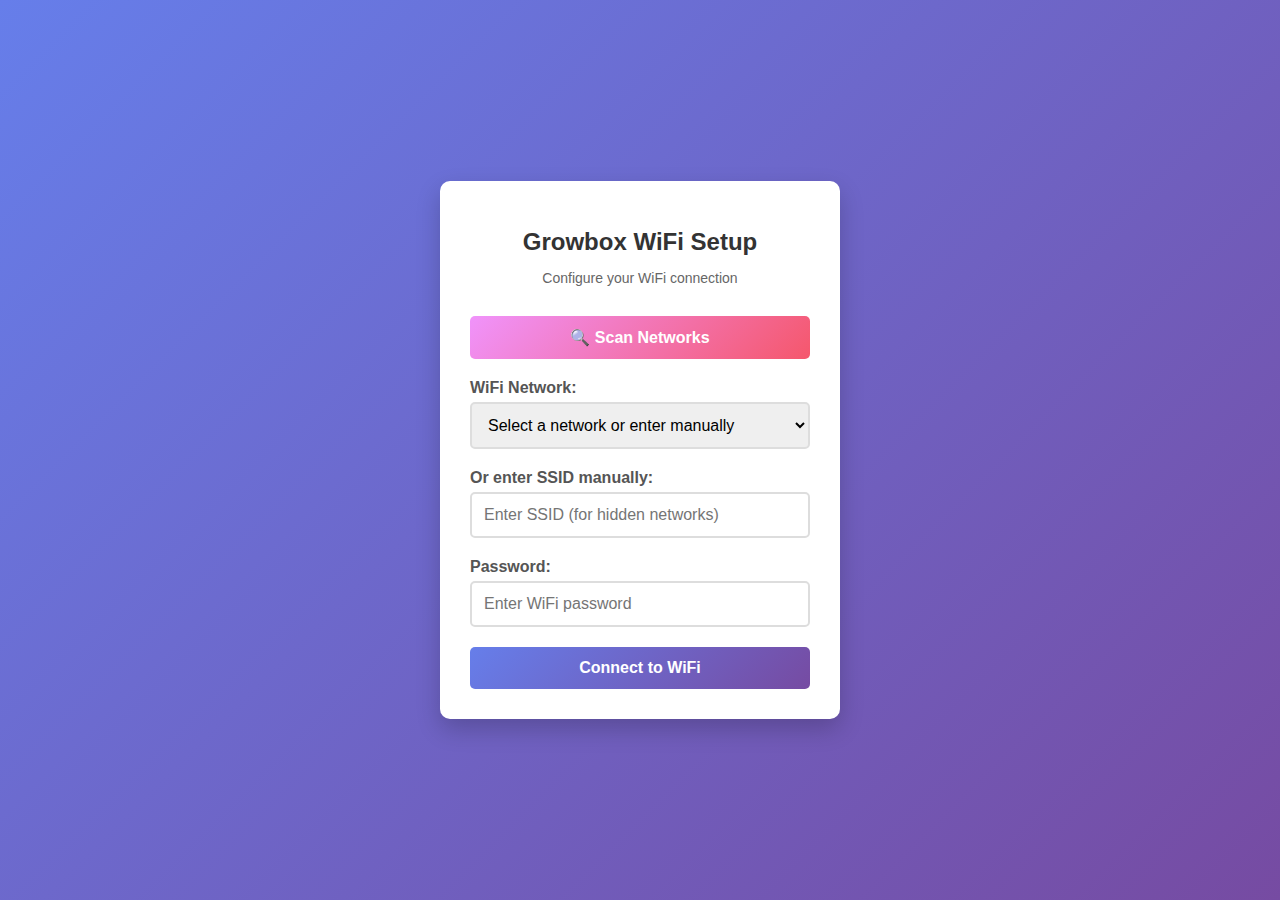
<file: data/wifimanager.html>
<!DOCTYPE html>
<html>
    <head>
        <title>ESP32 WiFi Manager</title>
        <meta name="viewport" content="width=device-width, initial-scale=1">
        <style>
            * {
                box-sizing: border-box;
            }
            
            body {
                font-family: Arial, sans-serif;
                margin: 0;
                padding: 20px;
                background: linear-gradient(135deg, #667eea 0%, #764ba2 100%);
                min-height: 100vh;
                display: flex;
                justify-content: center;
                align-items: center;
            }
            
            .container {
                background: white;
                padding: 30px;
                border-radius: 10px;
                box-shadow: 0 10px 25px rgba(0,0,0,0.2);
                max-width: 400px;
                width: 100%;
            }
            
            h1 {
                text-align: center;
                color: #333;
                margin-bottom: 10px;
                font-size: 24px;
            }
            
            .subtitle {
                text-align: center;
                color: #666;
                margin-bottom: 30px;
                font-size: 14px;
            }
            
            label {
                display: block;
                margin-bottom: 5px;
                color: #555;
                font-weight: bold;
            }
            
            input[type="text"],
            input[type="password"],
            select {
                width: 100%;
                padding: 12px;
                margin-bottom: 20px;
                border: 2px solid #ddd;
                border-radius: 5px;
                font-size: 16px;
                transition: border-color 0.3s;
            }
            
            input[type="text"]:focus,
            input[type="password"]:focus,
            select:focus {
                outline: none;
                border-color: #667eea;
            }
            
            button {
                width: 100%;
                padding: 12px;
                background: linear-gradient(135deg, #667eea 0%, #764ba2 100%);
                color: white;
                border: none;
                border-radius: 5px;
                font-size: 16px;
                font-weight: bold;
                cursor: pointer;
                transition: transform 0.2s;
            }
            
            button:hover:not(:disabled) {
                transform: translateY(-2px);
            }
            
            button:active:not(:disabled) {
                transform: translateY(0);
            }
            
            button:disabled {
                opacity: 0.6;
                cursor: not-allowed;
            }
            
            .scan-button {
                background: linear-gradient(135deg, #f093fb 0%, #f5576c 100%);
                margin-bottom: 20px;
            }
            
            .message {
                padding: 10px;
                margin-bottom: 20px;
                border-radius: 5px;
                text-align: center;
                display: none;
            }
            
            .success {
                background: #d4edda;
                color: #155724;
                border: 1px solid #c3e6cb;
            }
            
            .error {
                background: #f8d7da;
                color: #721c24;
                border: 1px solid #f5c6cb;
            }
            
            .info {
                background: #d1ecf1;
                color: #0c5460;
                border: 1px solid #bee5eb;
            }
            
            .loading {
                display: none;
                text-align: center;
                margin: 20px 0;
            }
            
            .spinner {
                border: 4px solid #f3f3f3;
                border-top: 4px solid #667eea;
                border-radius: 50%;
                width: 40px;
                height: 40px;
                animation: spin 1s linear infinite;
                margin: 0 auto;
            }
            
            @keyframes spin {
                0% { transform: rotate(0deg); }
                100% { transform: rotate(360deg); }
            }
            
            .network-info {
                font-size: 12px;
                color: #666;
                margin-top: -15px;
                margin-bottom: 15px;
            }
        </style>
    </head>
    <body>
        <div class="container">
            <h1>Growbox WiFi Setup</h1>
            <p class="subtitle">Configure your WiFi connection</p>
            
            <div id="message" class="message"></div>
            <div id="loading" class="loading">
                <div class="spinner"></div>
                <p>Connecting...</p>
            </div>
            
            <form id="wifi-form">
                <button type="button" class="scan-button" onclick="scanNetworks()">
                    🔍 Scan Networks
                </button>
                
                <label for="ssid">WiFi Network:</label>
                <select id="ssid" name="ssid" required>
                    <option value="">Select a network or enter manually</option>
                </select>
                <div class="network-info" id="network-info"></div>
                
                <label for="ssid-manual">Or enter SSID manually:</label>
                <input type="text" id="ssid-manual" name="ssid-manual" placeholder="Enter SSID (for hidden networks)">
                
                <label for="password">Password:</label>
                <input type="password" id="password" name="password" required placeholder="Enter WiFi password" minlength="8">
                
                <button type="submit">Connect to WiFi</button>
            </form>
        </div>
        
        <script>
            function showMessage(message, type) {
                const messageDiv = document.getElementById('message');
                messageDiv.textContent = message;
                messageDiv.className = 'message ' + type;
                messageDiv.style.display = 'block';
                
                if (type !== 'success') {
                    setTimeout(() => {
                        messageDiv.style.display = 'none';
                    }, 5000);
                }
            }
            
            function showLoading(show) {
                document.getElementById('loading').style.display = show ? 'block' : 'none';
                document.getElementById('wifi-form').style.display = show ? 'none' : 'block';
                
                // Disable/enable form buttons
                const buttons = document.querySelectorAll('button');
                buttons.forEach(btn => btn.disabled = show);
            }
            
            async function scanNetworks() {
                showWiFiMessage('Scanning for networks...', 'info');
                
                try {
                    // Start the scan
                    const startResponse = await fetch('/scan');
                    
                    if (startResponse.status === 409) {
                        showWiFiMessage('Scan already in progress, waiting...', 'info');
                    }
                    
                    // Poll for results
                    let scanning = true;
                    let attempts = 0;
                    const maxAttempts = 30; // 15 seconds max
                    
                    while (scanning && attempts < maxAttempts) {
                        await new Promise(resolve => setTimeout(resolve, 500)); // Wait 500ms
                        
                        const resultsResponse = await fetch('/scan-results');
                        const data = await resultsResponse.json();
                        
                        if (data.status === 'complete') {
                            scanning = false;
                            
                            const select = document.getElementById('wifi-ssid');
                            select.innerHTML = '<option value="">Select a network</option>';
                            
                            // Sort networks by signal strength
                            data.networks.sort((a, b) => b.rssi - a.rssi);
                            
                            data.networks.forEach(network => {
                                const option = document.createElement('option');
                                option.value = network.ssid;
                                
                                // Add signal strength indicator
                                let signalBars = '';            
                                if (network.rssi > -50) signalBars = '||||';
                                else if (network.rssi > -60) signalBars = '|||_';
                                else if (network.rssi > -70) signalBars = '||__';
                                else signalBars = '|___';
                                
                                option.textContent = `${signalBars} ${network.ssid} (${network.rssi} dBm)`;
                                select.appendChild(option);
                            });
                            
                            showWiFiMessage(`Found ${data.networks.length} network(s)`, 'success');
                        } else if (data.error) {
                            scanning = false;
                            showWiFiMessage('Scan failed: ' + data.error, 'error');
                        }
                        
                        attempts++;
                    }
                    
                    if (attempts >= maxAttempts) {
                        showWiFiMessage('Scan timeout', 'error');
                    }
                } catch (error) {
                    showWiFiMessage('Failed to scan networks', 'error');
                    console.error('Scan error:', error);
                }
            }
            
            // Show network info when selected
            document.getElementById('ssid').addEventListener('change', function() {
                const info = document.getElementById('network-info');
                if (this.value) {
                    info.textContent = `Selected: ${this.value}`;
                    document.getElementById('ssid-manual').value = '';
                } else {
                    info.textContent = '';
                }
            });
            
            document.getElementById('wifi-form').addEventListener('submit', async (e) => {
                e.preventDefault();
                
                const ssidSelect = document.getElementById('ssid').value;
                const ssidManual = document.getElementById('ssid-manual').value;
                const password = document.getElementById('password').value;
                
                const ssid = ssidManual || ssidSelect;
                
                if (!ssid) {
                    showMessage('Please select or enter a WiFi network', 'error');
                    return;
                }
                
                if (password.length < 8) {
                    showMessage('Password must be at least 8 characters', 'error');
                    return;
                }
                
                showLoading(true);
                
                try {
                    const response = await fetch('/connect', {
                        method: 'POST',
                        headers: {
                            'Content-Type': 'application/x-www-form-urlencoded',
                        },
                        body: `ssid=${encodeURIComponent(ssid)}&password=${encodeURIComponent(password)}`
                    });
                    
                    const result = await response.text();
                    
                    if (response.ok) {
                        showLoading(false);
                        showMessage('✓ Connected successfully! Device is restarting...', 'success');
                        
                        // Wait for device to restart and try to redirect to main page
                        setTimeout(() => {
                            showMessage('Redirecting to main page...', 'info');
                            // Try to redirect to the device's new IP (if known) or just reload
                            setTimeout(() => {
                                window.location.href = '/';
                            }, 2000);
                        }, 3000);
                    } else {
                        showLoading(false);
                        showMessage('Failed to connect: ' + result, 'error');
                    }
                } catch (error) {
                    showLoading(false);
                    showMessage('Connection error. Please check your credentials and try again.', 'error');
                    console.error('Connection error:', error);
                }
            });
            
            // Auto-scan on page load
            window.addEventListener('load', () => {
                setTimeout(scanNetworks, 500);
            });
        </script>
    </body>
</html>
</file>
